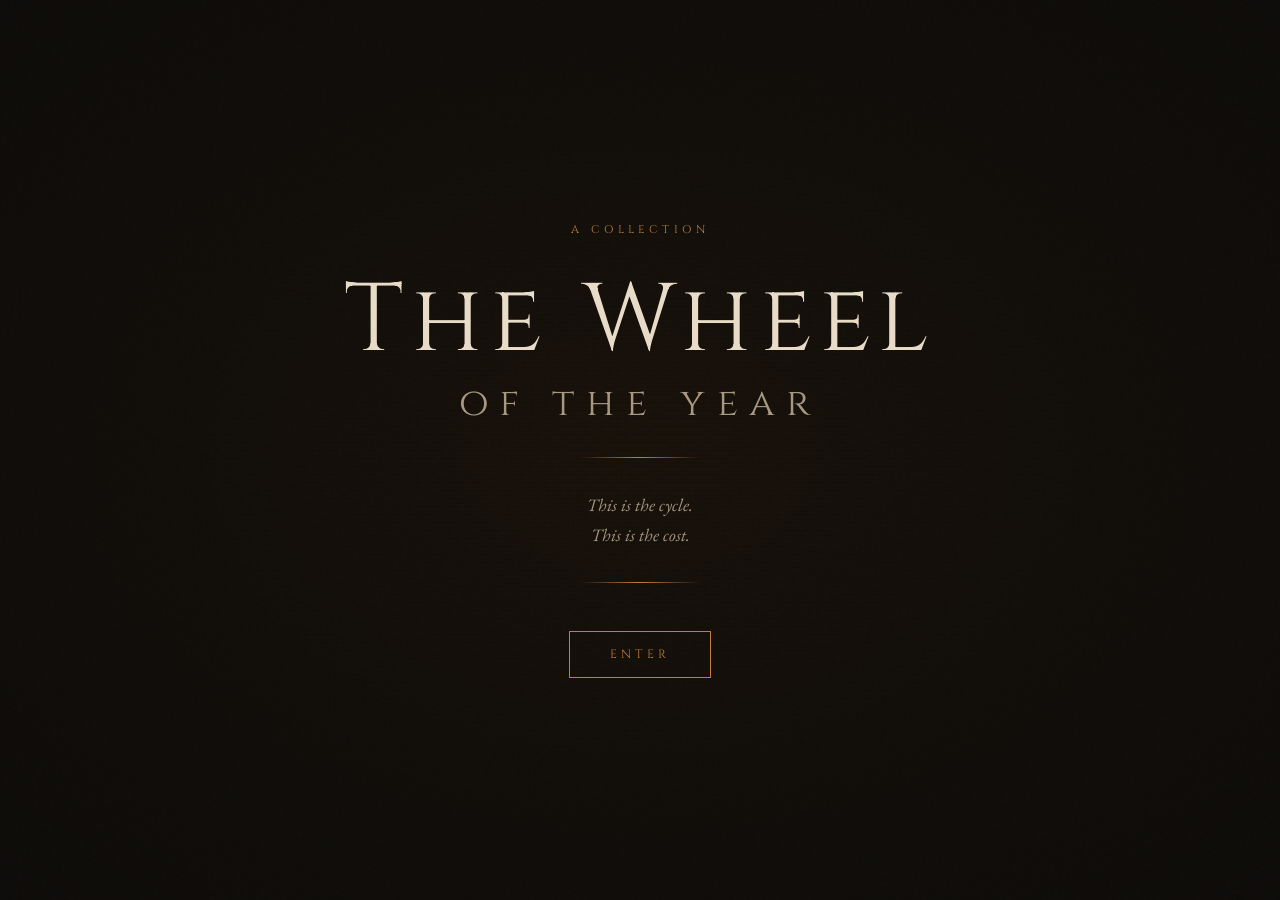
<file: wheel.html>
<!DOCTYPE html>
<html lang="en">
<head>
<meta charset="UTF-8">
<meta name="viewport" content="width=device-width, initial-scale=1.0">
<title>The Wheel</title>
<link rel="preconnect" href="https://fonts.googleapis.com">
<link rel="preconnect" href="https://fonts.gstatic.com" crossorigin>
<link href="https://fonts.googleapis.com/css2?family=Cinzel:wght@400;600&family=EB+Garamond:ital,wght@0,400;0,500;1,400&display=swap" rel="stylesheet">
<link rel="stylesheet" href="./src/styles/wheel-standalone.css">
</head>
<body>

<!-- ── LANDING ── -->
<div id="landing">
  <div class="landing-bg"></div>
  <div class="landing-content">
    <p class="landing-eyebrow">A collection</p>
    <h1 class="landing-title">
      The Wheel
      <span>of the year</span>
    </h1>
    <div class="landing-divider"></div>
    <p class="landing-sub"><em>This is the cycle. <br> This is the cost.</em></p>
    <div class="landing-divider"></div>
    <button class="enter-btn" id="enter-btn">Enter</button>
  </div>
</div>

<!-- ── WHEEL PAGE ── -->
<div id="wheel-page">
  <div class="wheel-bg"></div>
  <p class="wheel-title">The Wheel</p>

  <div class="wheel-wrapper"> 
  
    <svg id="wheel-svg" viewBox="-12 -12 224 224" xmlns="http://www.w3.org/2000/svg">
      <circle cx="100" cy="100" r="92" class="wheel-ring-outer"/>
      <circle cx="100" cy="100" r="78" class="wheel-ring"/>
      <circle cx="100" cy="100" r="24" class="wheel-ring" opacity="0.2"/>
      <circle cx="100" cy="100" r="50" class="wheel-ring" opacity="0.1"/>
      <defs>
        <clipPath id="center-mask">
          <path fill-rule="evenodd" d="M0 0h200v200H0Z M100 100m-50,0a50,50 0 1,0 100,0a50,50 0 1,0-100,0Z"/>
        </clipPath>
      </defs>
      <g clip-path="url(#center-mask)">
        <line x1="100" y1="22" x2="100" y2="50" class="wheel-spoke"/>
        <line x1="100" y1="150" x2="100" y2="178" class="wheel-spoke"/>
        <line x1="22" y1="100" x2="50" y2="100" class="wheel-spoke"/>
        <line x1="150" y1="100" x2="178" y2="100" class="wheel-spoke"/>
        <line x1="44.9" y1="44.9" x2="64.7" y2="64.7" class="wheel-cross-spoke"/>
        <line x1="135.3" y1="135.3" x2="155.1" y2="155.1" class="wheel-cross-spoke"/>
        <line x1="155.1" y1="44.9" x2="135.3" y2="64.7" class="wheel-cross-spoke"/>
        <line x1="64.7" y1="135.3" x2="44.9" y2="155.1" class="wheel-cross-spoke"/>
      </g>
      
      <text x="100" y="58" class="season-label" opacity="0.3">DARK HALF</text>
      <text x="100" y="148" class="season-label" opacity="0.3">LIGHT HALF</text>
      <text x="100" y="97" class="wheel-centre-title">THE</text>
      <text x="100" y="104" class="wheel-centre-title">WHEEL</text>

      <g class="sabbat-node" data-sabbat="yule" tabindex="0" role="button">
        <circle cx="100" cy="22" r="10"/>
        <circle class="moon-shell" cx="100" cy="22" r="8"/>
        <circle class="moon-phase full" cx="100" cy="22" r="6"/>
        <text x="100" y="40" class="node-name">YULE</text>
        <text x="100" y="46" class="node-date">Winter Solstice</text>
      </g>

      <g class="sabbat-node" data-sabbat="imbolc" tabindex="0" role="button">
        <circle cx="155.1" cy="44.9" r="10"/>
        <circle class="moon-shell" cx="155.1" cy="44.9" r="8"/>
        <circle class="moon-phase" cx="155.1" cy="44.9" r="6"/>
        <circle class="moon-shadow" cx="158.1" cy="44.9" r="6"/>
        <text x="155.1" y="62" class="node-name">IMBOLC</text>
        <text x="155.1" y="68" class="node-date">~1 February</text>
      </g>

      <g class="sabbat-node" data-sabbat="ostara" tabindex="0" role="button">
        <circle cx="178" cy="100" r="10"/>
        <circle class="moon-shell" cx="178" cy="100" r="8"/>
        <circle class="moon-phase" cx="178" cy="100" r="6"/>
        <circle class="moon-shadow" cx="178" cy="97" r="6"/>
        <text x="178" y="118" class="node-name">OSTARA</text>
        <text x="178" y="124" class="node-date">Spring Equinox</text>
      </g>

      <g class="sabbat-node" data-sabbat="beltane" tabindex="0" role="button">
        <circle cx="155.1" cy="155.1" r="10"/>
        <circle class="moon-shell" cx="155.1" cy="155.1" r="8"/>
        <circle class="moon-phase" cx="155.1" cy="155.1" r="6"/>
        <circle class="moon-shadow" cx="152.1" cy="155.1" r="6"/>
        <text x="155.1" y="173" class="node-name">BELTANE</text>
        <text x="155.1" y="179" class="node-date">~1 May</text>
      </g>

      <g class="sabbat-node" data-sabbat="litha" tabindex="0" role="button">
        <circle cx="100" cy="178" r="10"/>
        <circle class="moon-shell" cx="100" cy="178" r="8"/>
        <circle class="moon-phase new" cx="100" cy="178" r="6"/>
        <text x="100" y="200" class="node-name">LITHA</text>
        <text x="100" y="206" class="node-date">Summer Solstice</text>
      </g>

      <g class="sabbat-node" data-sabbat="lughnasadh" tabindex="0" role="button">
        <circle cx="44.9" cy="155.1" r="10"/>
        <circle class="moon-shell" cx="44.9" cy="155.1" r="8"/>
        <circle class="moon-phase" cx="44.9" cy="155.1" r="6"/>
        <circle class="moon-shadow" cx="42" cy="155.1" r="6"/>
        <text x="44.9" y="173" class="node-name">LUGHNASADH</text>
        <text x="44.9" y="179" class="node-date">~1 August</text>
      </g>

      <g class="sabbat-node" data-sabbat="mabon" tabindex="0" role="button">
        <circle cx="22" cy="100" r="10"/>
        <circle class="moon-shell" cx="22" cy="100" r="8"/>
        <circle class="moon-phase" cx="22" cy="100" r="6"/>
        <circle class="moon-shadow" cx="22" cy="97" r="6"/>
        <text x="22" y="118" class="node-name">MABON</text>
        <text x="22" y="124" class="node-date">Autumn Equinox</text>
      </g>

      <g class="sabbat-node" data-sabbat="samhain" tabindex="0" role="button">
        <circle cx="44.9" cy="44.9" r="10"/>
        <circle class="moon-shell" cx="44.9" cy="44.9" r="8"/>
        <circle class="moon-phase" cx="44.9" cy="44.9" r="6"/>
        <circle class="moon-shadow" cx="47.9" cy="44.9" r="6"/>
        <text x="44.9" y="62" class="node-name">SAMHAIN</text>
        <text x="44.9" y="68" class="node-date">~31 October</text>
      </g>
    </svg>

    <div class="wheel-prose-hub" aria-label="Primary prose">
      <div class="wheel-prose-core">
        <p class="wheel-prose-kicker">Primary prose</p>
        <div class="wheel-prose-grid">
          <button class="prose-node" type="button" data-entry="shape-of-it">The Shape of It</button>
          <button class="prose-node" type="button" data-entry="cycle">The Cycle</button>
          <button class="prose-node" type="button" data-entry="crossing">The Crossing</button>
          <button class="prose-node" type="button" data-entry="ending">The Ending</button>      
        </div>
      </div>
    </div>
    
  </div> <p class="wheel-hint">Select a sabbat to read</p>
</div>


<!-- ── PREVIEW MODAL ── -->
<div id="modal-overlay" onclick="closeModalOnOverlay(event)">
  <div class="modal" id="modal">
    <div class="modal-header">
      <div>
        <h2 class="modal-sabbat-name" id="modal-name">—</h2>
        <p class="modal-sabbat-date" id="modal-date">—</p>
      </div>
      <button class="modal-close" onclick="closeModal()">✕</button>
    </div>
    <div class="modal-image">
      <div class="modal-image-placeholder" id="modal-image-wrap">
        <span>Image forthcoming</span>
      </div>
    </div>
    <div class="modal-content">
      <p class="modal-description" id="modal-description">—</p>
      <p class="modal-text-label" id="modal-text-label">—</p>
      <div class="modal-excerpt" id="modal-excerpt">—</div>
    </div>
    <div class="modal-footer">
      <button class="modal-link" id="modal-read-btn" onclick="openReading()">Read the full piece</button>
    </div>
  </div>
</div>

<!-- ── READING MODAL ── -->
<div id="reading-overlay">
  <div class="reading-inner">
    <button class="reading-back" onclick="closeReading()">Back to the wheel</button>
    <div class="reading-header">
      <p class="reading-eyebrow" id="reading-eyebrow">—</p>
      <h1 class="reading-title" id="reading-title">—</h1>
      <p class="reading-date" id="reading-date">—</p>
    </div>
    <img id="reading-image" class="reading-image hidden" alt="" />
    <div class="reading-divider"></div>
    <div class="reading-body" id="reading-body"></div>
  </div>
</div>

<script>
// ── DATA ──
// To add a full piece: populate the fullText property with <p> tags.
// For poetry use class="stanza-break" on blank-line paragraphs.
// Section breaks use <p class="section-break">— — —</p>

const sabbats = {
  yule: {
    name: "Yule",
    date: "Winter Solstice — c. 21 December",
    eyebrow: "The Vignettes",
    description: "The longest night. The year at its deepest dark, the fire kept low within walls of stone. The bright one returns, born again at the hinge of the year. We hold our breath alongside the sky.",
    textLabel: "From the Vignettes",
    excerpt: `<p>We kept the fires low on the longest night.</p>
              <p>Not from neglect. Every hearth had been tended since dark fell, the wood stacked, the flames kept. But low was right for the longest night — the light held close rather than thrown outward, the village folding in on itself the way the year folded in on itself.</p>
              <p><em>The light in the window changed quality just before dawn. Those of us who were still awake felt it before we saw it. A shift in the dark. Something released. Something taken up.</em></p>`,
    imageSrc: "assets/images/01Yule.png",
    fullText: `
      <p>We kept the fires low on the longest night.</p>
      <p>Not from neglect. Every hearth had been tended since dark fell, the wood stacked, the flames kept. But low was right for the longest night — the light held close rather than thrown outward, the village folding in on itself the way the year folded in on itself, drawing everything toward the centre.</p>
      <p>The animals were quiet in their byres. The dogs did not bark.</p>
      <p>Snow had been threatening since noon and had not come. The sky held its breath. The stars were unusually bright above the frost-stiff fields, the cold of them a presence rather than an absence, something with weight.</p>
      <p>On the far hill, the hall fire burned.</p>
      <p>Not low. Steady and upright and visible from every corner of the village, the one fire that did not fold inward on this night, the one light held outward. We did not look at it directly. We had all lived here long enough to know that the hall fire on the longest night was not for looking at directly. It was for knowing was there. It was for the particular quality of warmth that comes not from a fire you can see but from a fire you know is burning.</p>
      <p>Toward midnight the wind dropped completely.</p>
      <p>We held our breath alongside the sky.</p>
      <p>In the stone building on the hill's other side — not the hall, the lower place, the one with the single window that glowed orange through the dark — something was happening that had happened every year since before the oldest among us could remember, and would happen every year after the youngest had gone to their rest.</p>
      <p>The light in the window changed quality just before dawn.</p>
      <p>Those of us who were still awake felt it before we saw it. A shift in the dark. Something released. Something taken up.</p>
      <p>By the time the first grey light came over the eastern fields the dogs were moving again, restless and glad, and the cattle in their byres had turned to face the doors.</p>
      <p>The year's new fire was lit from the old.</p>
      <p>We exhaled.</p>
    `
  },

  imbolc: {
    name: "Imbolc",
    date: "~1 February — First Light",
    eyebrow: "The Companion Prose",
    description: "The first breath of the returning year. Brigid's flame lit in the darkness, snowdrops pushing through frozen ground. The light is thin but certain. We make crosses for our doors and tend the hearth against the cold that is not yet done.",
    textLabel: "From the Companion Prose",
    excerpt: `<p>From outside, Tom and David's front window was the warmest thing on the street.</p>
              <p>The beeswax candles were everywhere — small points of amber light that had nothing of the electric about them, just the warm unsteady honey glow of something made from living things burning slowly and sweetly in the February dark.</p>
              <p><em>Eight snowdrops, fully open, their small white heads bowed slightly under the weight of the afternoon's snow, their green stems impossibly delicate against the grey February flagstones.</em></p>`,
    imageSrc: "assets/images/02Imbolc.png",
    fullText: `
      <p>The snow had been falling since two.</p>
      <p>Not dramatically — just steadily, the quiet determined kind that doesn't announce itself, that you notice has been happening for a while before you register that it's happening at all. It had settled on the window boxes of the terrace and on the doorsteps and on the rooftops in an even, patient layer, and it had muffled the street sounds the way snow always does, that particular February hush that makes a city briefly unfamiliar and briefly, grudgingly beautiful.</p>
      <p>From outside, Tom and David's front window was the warmest thing on the street.</p>
      <p>The beeswax candles were everywhere — on the windowsill, on the mantelpiece visible through the glass, small points of amber light that had nothing of the electric about them, just the warm unsteady honey glow of something made from living things burning slowly and sweetly in the February dark. The whole terrace frontage held that light the way a face holds an expression — quietly, without effort, entirely itself.</p>
      <p>On the door, at eye height, the cross from last year.</p>
      <p>It had been there since the previous Imbolc, fixed above the door with a piece of twine that had weathered through eleven months of rain and wind and the particular indignities of a city terrace. The straw had gone pale and dry and slightly twisted, the cross shape still legible but softened by the year, the way things soften when they've been doing their job for a long time. Snow had settled along its top arm in a thin white line.</p>
      <p class="section-break">— — —</p>
      <p>The chai came in mismatched mugs, the way everything in Tom and David's house came — not because they didn't have a matching set but because the mismatched ones had been accumulated over years and each one had a history and the matching set was in the back of the cupboard waiting for an occasion that never quite arrived.</p>
      <p>Morgan wrapped both hands around the mug and felt February leave the fingers one by one.</p>
      <p>"How long has this been on?" Lara asked, already halfway through hers.</p>
      <p>"Since three," Tom said, with the satisfaction of a man who had planned this correctly.</p>
      <p>"You started the chai at three," David said, "and then kept adding things to it for an hour and a half and now it's a different chai to the one you started."</p>
      <p>"It's an evolved chai," Tom said. "It grew into itself."</p>
      <p>"It's extraordinary," Karen said, and meant it.</p>
      <p class="section-break">— — —</p>
      <p>The yard was blue-dark now, the last of the February dusk gone, the snow still falling in small unhurried flakes that caught the kitchen light coming through the window and disappeared. The eight planter labels were dusted white again. The snowdrops in the Imbolc planter held their position — heads bowed, stems impossibly fine, the eight of them luminous in the low light in the way white things are luminous in snow.</p>
      <p>David crouched by the planter and held the old cross for a moment, his hands around it the way you hold something you are about to let go of and want to hold correctly for the last time. Then he pressed it gently into the soil at the planter's edge, working it down until it was anchored, the pale weathered straw resting against the dark earth alongside the snowdrop stems.</p>
      <p>The cross that had held the year gave itself back to the ground it had come from.</p>
      <p>Tom put his hand briefly on David's shoulder.</p>
      <p class="section-break">— — —</p>
      <p>They stood in a rough circle around the table, crosses in hand, and for a moment the kitchen was simply quiet — six people in February holding something they had made with their own hands, something that would go above six different doors in six different parts of the city and hold six different thresholds through the turning year.</p>
      <p>Tom spoke first.</p>
      <p>"Thank you," he said. Simply, directly, without comedy or elaboration. "For the dark. For all of it. Thank you."</p>
      <p>Karen held her star-cross to her chest briefly, her eyes closed. "For the ones who kept the fires," she said quietly. "The ones here and the ones not here. Thank you."</p>
      <p>Lara's thumb moved over the centre of her cross. "For what held," she said. "Through all of it. Thank you."</p>
      <p>David looked at his cross for a long moment. "For what grows in the dark without being asked to," he said. "For what comes back. Thank you."</p>
      <p>Harry held his lopsided cross in both hands and looked at it with an expression that had the whole year in it. "For what holds across distance," he said. "For what doesn't need to be in the same room to be real. Thank you."</p>
      <p>They all looked at Morgan.</p>
      <p>"For the in-between," Morgan said. "For the neither and the both and the space between the dark and the light where the first things grow. Thank you."</p>
      <p>The candles held their flames perfectly still.</p>
      <p class="section-break">— — —</p>
      <p>Morgan stood on the pavement for a moment after the others had gone, the way Morgan always stood at the end of things — at the threshold, at the edge, in the last moment before the ordinary resumed. The snow fell softly onto Morgan's shoulders and into Morgan's hair and onto the cross held in both hands, the straw pale against the February dark.</p>
      <p>The street was quiet. The city was quiet. The snow went on doing its quiet work.</p>
      <p>In the yard behind the terrace, alongside eight snowdrop heads bowed under their thin white covering, the old cross settled further into the dark soil, the year's work complete, the year's new work begun.</p>
      <p>Morgan turned and walked into the snow.</p>
      <p>Above six doors across the city, before the night was out, six crosses would be fixed in place — one nearly perfect, one lopsided with conviction, one competent and quiet, one a star by any reasonable measure, one made with the threshold figure's care, and one that was, whatever else it was, entirely and completely Tom.</p>
      <p>The wheel had turned.</p>
      <p>The light was returning.</p>
      <p>It was enough.</p>
    `
  },

  ostara: {
    name: "Ostara",
    date: "Spring Equinox — c. 20 March",
    eyebrow: "The Vignettes",
    description: "The light and the dark stand equal. The mantle passes without battle, without ceremony. One face of the king giving way to the next, as the year gives way to itself in turning. The field begins to say something with its colour.",
    textLabel: "From the Vignettes",
    excerpt: `<p>We knew before we saw it.</p>
              <p>The light had been changing for weeks — arriving a little earlier each morning and staying a little later each evening, the difference too small to measure on any single day and unmistakable across the span of them.</p>
              <p><em>At the field's crossing, we left what we had brought. We did not linger. We set it down and walked back and did not look behind us, because some things are witnessed by the leaving rather than the watching.</em></p>`,
    imageSrc: "assets/images/03ostara.png",
    fullText: `
      <p>We knew before we saw it.</p>
      <p>The light had been changing for weeks — not dramatically, not all at once, but in the particular way it changed at this time of year, arriving a little earlier each morning and staying a little later each evening, the difference too small to measure on any single day and unmistakable across the span of them. The fields were beginning to say something with their colour. The birds had been saying it for a fortnight.</p>
      <p>We had been watching the hall.</p>
      <p>Not constantly. Not with urgency. Just the way you watch something you know is coming, the way you watch a sky that has weather in it, with the peripheral attention of people who have learned that the important things announce themselves quietly and only to those who are already paying attention.</p>
      <p>The morning it happened the air was different before we opened our doors.</p>
      <p>Softer. The frost still on the ground but the quality of the cold changed, something taken out of it, the edge gone. The mud at the field's edge had begun to consider moving. In the hedgerow the first green was showing, small and tentative and entirely certain.</p>
      <p>We went about our work.</p>
      <p>We did not go to the hall.</p>
      <p>At the field's edge, where the two paths crossed, we left what we had brought — bread, a cup of something dark, the first green cutting from the hedgerow. We did not linger. We set it down and walked back and did not look behind us, because some things are witnessed by the leaving rather than the watching.</p>
      <p>By midmorning the hall fire had changed.</p>
      <p>Still burning. Always burning. But different — brighter, the smoke rising straighter, the light it threw across the hillside the particular gold of a thing that has come into its full authority and knows it.</p>
      <p>In the lower field the ewes were loud with their lambs.</p>
      <p>We did not speak of what had changed in the hall. We had no need to speak of it. We had felt the shift in the air before we opened our doors, had seen it in the hedgerow and the mud and the way the dogs were carrying themselves, and that was enough, that was the whole of it.</p>
      <p>The mantle had moved.</p>
      <p>The year had stepped into its green half.</p>
      <p>We went back to our work and the work was lighter than it had been yesterday, though nothing about it had changed.</p>
    `
  },

  beltane: {
    name: "Beltane",
    date: "~1 May — The Fire Festival",
    eyebrow: "The Companion Prose",
    description: "The year at its most alive. The hawthorn out, the fires lit, the world saying yes at full volume. The green king walks into the wood and the wood erupts. The tending done in full daylight, in full company, the sacred inside the noise of celebration.",
    textLabel: "From the Companion Prose",
    excerpt: `<p>The hawthorn was out.</p>
              <p>Not the suggestion of it, not the first tentative white along the hedgerow, but fully, completely, recklessly out — every branch of the old tree at the garden's edge loaded with blossom until it bowed slightly under its own extravagance, and the smell of it moving across the grass in warm pulses.</p>
              <p><em>The fire was already laid but not yet lit, a careful construction of seasoned oak in the centre of the lawn, patient and waiting.</em></p>`,
    imageSrc: "assets/images/04Beltane.png",
    fullText: `
      <p>The hawthorn was out.</p>
      <p>Not the suggestion of it, not the first tentative white along the hedgerow, but fully, completely, recklessly out — every branch of the old tree at the garden's edge loaded with blossom until it bowed slightly under its own extravagance, and the smell of it moving across the grass in warm pulses with every shift of the May evening air. Sweet and green and faintly animal. The smell that doesn't have a polite name.</p>
      <p>The fire was already laid but not yet lit, a careful construction of seasoned oak in the centre of the lawn, patient and waiting. Around it the grass had been pressed flat by feet arriving all afternoon, and at the far end of the garden the maypole stood with its ribbons hanging loose in the still air — red and white and green and gold, catching the last of the five o'clock sun.</p>
      <p>Somewhere in the apple tree, a blackbird was being completely unreasonable about it all.</p>
      <p>The table was full. Bread and cheese and early strawberries and things in bowls covered with cloth against the bees, and at the centre of it the sun-plate, waiting. Bottles stood at the table's edge without ceremony — wine dark and wine pale, and a jug of lemonade sweating quietly in the warmth, a sprig of mint laid across its mouth.</p>
      <p>At the garden's centre, older than anyone's memory of the garden, a stone sundial stood in the grass with moss in its lettering, patient and permanent.</p>
      <p>The light was that particular gold that only happens in late April, low and warm and slightly disbelieving of itself, the kind of light that makes everything it touches look like it's been keeping a secret all winter and has finally decided to tell it.</p>
      <p class="section-break">— — —</p>
      <p>Harry lit it without announcement.</p>
      <p>The dancing was still unwinding, the guitar still finding its way through something slow and evening-shaped, and he simply walked to the fire, crouched down at the base of the oak construction, and struck a match. He held it to the kindling with both hands cupped around the small flame the way you cup your hands around something you don't want the wind to take.</p>
      <p>It caught on the second try.</p>
      <p>He stayed crouched for a moment, watching the flame move from kindling to the first thin branches, making sure. Then he stood, put his hands in his pockets, and stepped back.</p>
      <p>That was all.</p>
      <p>Lara stood at Harry's shoulder and watched the fire take.</p>
      <p>"There he is," she said quietly.</p>
      <p>Harry nodded once.</p>
      <p class="section-break">— — —</p>
      <p>It started with Morgan sitting down.</p>
      <p>Not at the fire's edge exactly, but close enough to feel the heat on one side and the cool May dark on the other. Someone had brought a low wooden stool from the kitchen and set it near the flames without being asked, as though the garden had anticipated the need. Morgan sat, and settled, and the guitar found a drone — a single open chord, low and warm, held without progression. Just a sound. Just the underneath of things.</p>
      <p>David's hands found the tabletop again, softer this time. A heartbeat. Steady and unhurried.</p>
      <p>The garden didn't go silent so much as it leaned in.</p>
      <p><em>There was a man who walked into the woods in May.</em></p>
      <p><em>He didn't know why. He'd told himself he was going for the air, for the exercise, for no particular reason at all. But his feet knew the way without being shown, and the path he followed was not the one he'd taken before, and the wood that closed around him was greener and louder and more alive than any wood he could remember, as though the year had been saving itself for this particular evening and had decided, without consulting him, that he was the reason.</em></p>
      <p><em>The birds were loud with it. The bees were loud with it. The whole wood was loud with something that had no name except yes.</em></p>
      <p>Morgan paused. The drum held the heartbeat. The guitar held the drone.</p>
      <p><em>"Yes,"</em> Morgan said quietly.</p>
      <p>The fire crackled once, sharp and clean, as though it agreed.</p>
      <p class="section-break">— — —</p>
      <p>And in the garden, the fire burned down to its last coal, a single point of deep red light in the May dark, steady and unhurried, burning long after it had any reason to.</p>
      <p>The hawthorn gave off its sweetness to no one and everyone.</p>
      <p>The sundial held the dark patiently, waiting for the sun it knew was coming.</p>
      <p>The wheel had turned.</p>
      <p>The year was open.</p>
    `
  },

  litha: {
    name: "Litha",
    date: "Summer Solstice — c. 21 June",
    eyebrow: "The Vignettes",
    description: "The year at its peak, the dark already invisibly returning. We go out, not in. Fires on the hill, the brief night witnessed rather than slept through. The fullness held in the knowledge of what the fullness contains.",
    textLabel: "From the Vignettes",
    excerpt: `<p>We did not sleep the short night.</p>
              <p>Not from anxiety — there was nothing anxious about it. We stayed awake because the short night asked to be witnessed, the way the long night asked to be held. Different vigils for different hinges of the year.</p>
              <p><em>The hinge of the year turning on its point, the light at its peak, the dark at its furthest and beginning its return.</em></p>`,
    imageSrc: "assets/images/05litha.png",
    fullText: `
      <p>We did not sleep the short night.</p>
      <p>Not from anxiety — there was nothing anxious about it, there never had been. We stayed awake because the short night asked to be witnessed, the way the long night asked to be held. Different vigils for different hinges of the year. At Yule we folded inward and kept our fires low and waited. At Litha we went out.</p>
      <p>The fires on the hill had been burning since before dark.</p>
      <p>Not the hall fire — the open fires, the ones we built ourselves on the high ground above the village where you could see in every direction, where the sky was biggest, where the light at midsummer barely left before it began returning. We had carried the wood up in the afternoon, the long golden afternoon that went on and on, the sun refusing to drop, the air warm and loud with insects and the smell of the hay cut that week lying in the fields below.</p>
      <p>We sat with the fires through the brief dark.</p>
      <p>The hill was loud with us — voices and movement and the particular looseness of people awake at an hour the body doesn't expect wakefulness, a little giddy with the heat and the light and the knowledge of what the night was. Children who should have been sleeping were not sleeping and we let them stay because this was the night for staying.</p>
      <p>On the far side of the hill, away from our fires, the other fire burned.</p>
      <p>We felt it more than saw it. A brightness at the hill's edge that had a different quality to our own fires — older, steadier, the kind of light that knows what it is for. We did not go to it. We kept our own fires and let that one keep itself.</p>
      <p>Just before the sky began to lighten in the northeast the hill went quiet.</p>
      <p>Not silent — the insects were still loud, the fire still crackling, a child still awake somewhere at the hill's edge. But quiet underneath all of that. A held quality. The hinge of the year turning on its point, the light at its peak, the dark at its furthest and beginning its return.</p>
      <p>We felt it the way we always felt it.</p>
      <p>Not loss. Not yet. Just the knowledge of what the fullness contained.</p>
      <p>The sky began to lighten.</p>
      <p>We fed the fires one last time and watched the sun come up over the eastern fields, the same sun that had barely gone, the long gold of it lying across the hay and the rooftops and the faces of the people on the hill who had stayed awake to see it.</p>
      <p>We came down off the hill with the sunrise at our backs.</p>
      <p>The village smelled of woodsmoke and cut hay and the particular sweetness of a night spent outside in midsummer.</p>
      <p>We went to our beds as the light was already climbing.</p>
    `
  },

  lughnasadh: {
    name: "Lughnasadh",
    date: "~1 August — First Harvest",
    eyebrow: "The Companion Prose",
    description: "The summer's in the barn. The work of the sun is done. The first cut, the first acknowledgment that the light is leaving — not with grief but with the willingness the cycle requires. The bread baked by hand. The fire kept. The cost borne together.",
    textLabel: "From the Companion Prose",
    excerpt: `<p>The incense had been burning since noon.</p>
              <p>Not heavily — Harry knew the difference between a room that breathed and a room that choked — but steadily, the small braziers on the altar tended through the afternoon until the smell had worked its way into every corner of the flat.</p>
              <p><em>"The summer's in the barn," Harry said softly. Not a line from any script. Just the truth of it, said plainly.</em></p>`,
    imageSrc: "assets/images/06lammas.png",
    fullText: `
      <p>The incense had been burning since noon.</p>
      <p>Not heavily — Harry knew the difference between a room that breathed and a room that choked — but steadily, the small braziers on the altar tended through the afternoon until the smell had worked its way into every corner of the flat, into the curtains and the books on the shelves and the dried herbs hanging in the kitchen doorway. Mugwort and meadowsweet and something underneath them both that was just August, just the particular smell of a summer that knew it was ending.</p>
      <p>The flat was small and warm and entirely itself. Low ceilings. Shelves crowded with things that had been kept because they mattered. A coat on the hook by the door that wasn't Harry's.</p>
      <p>The altar was in the corner where it always was. At its centre the space he had left without quite deciding to leave it, a bare patch of cloth the size of two hands, waiting for what the evening would bring.</p>
      <p>On the shelf above it, a mug with a chip in the handle that Harry never used because it wasn't his to use.</p>
      <p>Harry sat in the chair nearest the altar and waited for his people to arrive.</p>
      <p class="section-break">— — —</p>
      <p>He thought about the grandfather without meaning to. Not sadly exactly — or not only sadly. The man had been old and pagan and had died in his own bed in the right season with his family around him and his gods in the room. Harry had met him twice. Large hands. A laugh that arrived before the joke did. The kind of person who made you feel that the ground under your feet was more solid than you'd previously given it credit for.</p>
      <p>He heard the gate. He didn't get up. He just turned his head toward the door and listened to the familiar sound of people who had keys using them.</p>
      <p>"Harry," Lara said, from the doorway.</p>
      <p>Not a question. Just his name, said the way she said it when she knew what a room had been doing before she arrived.</p>
      <p>"In here," he said.</p>
      <p class="section-break">— — —</p>
      <p>It was Morgan whose hands paused first.</p>
      <p>Morgan's hands simply paused on the fresh length of straw, and then began. Differently this time. More slowly. With the particular attention reserved for things that mattered beyond the personal.</p>
      <p>The table went quieter without going silent.</p>
      <p>Morgan folded and crossed and bound, unhurried, and when the shape needed something more held it out across the table without looking up.</p>
      <p>Lara took it. Added her part. Passed it left.</p>
      <p>Karen received it with both hands, the way you receive something fragile, and worked in silence for a moment, her head bent, and passed it on.</p>
      <p>Tom took it and his face was entirely unguarded now, the warmth and the comedy set completely aside. He added what he could and held it out to David.</p>
      <p>David took it with both hands and worked carefully and passed it to Harry.</p>
      <p>Harry took it. The flat was very quiet.</p>
      <p>He worked slowly. His hands knew what they were doing even if he hadn't known five minutes ago that they were going to do it. He folded the last piece into place and bound it with a length of the red twine and held the finished dolly in both palms for a moment.</p>
      <p>Harry moved Morgan's jar of blackberry and sloe gently to one side and set the dolly in the empty space on the altar cloth.</p>
      <p>It fit exactly, the way things fit when they were always meant to go somewhere and have simply been waiting for the right hands to put them there.</p>
      <p class="section-break">— — —</p>
      <p>Tom sat up straight. "You got it fixed," he said.</p>
      <p>"July," Harry said, crouching at the grate.</p>
      <p>Tom looked at the fireplace. Then at the altar. Then at Harry's back, crouched over the kindling with a match in his hand.</p>
      <p>"July," Tom repeated quietly, to himself, understanding settling over his face like the warmth that was about to come off the hearthstone.</p>
      <p>Harry struck the match.</p>
      <p class="section-break">— — —</p>
      <p>The five of them gathered around the hearthstone and Harry held a lit taper to the contents and the dollies caught slowly, the straw darkening before the flame took it, and then all at once they were burning — a clean bright flare that lasted only a moment before settling into a steady small fire in the iron belly of the cauldron.</p>
      <p>"The summer's in the barn," Harry said softly. Not a line from any script. Just the truth of it, said plainly, the way Harry said things when he meant them entirely.</p>
      <p>"The work of the sun is done," Lara answered.</p>
      <p>The cauldron burned down to ash.</p>
      <p>The grandfather's dolly stood on the altar cloth in the firelight, patient and unhurried, holding its place until Imbolc.</p>
      <p class="section-break">— — —</p>
      <p>"He'll be home for the equinox," Harry said quietly. "Marcus."</p>
      <p>Morgan looked up from the fire.</p>
      <p>"The whole year," Lara said softly. Not a question.</p>
      <p>"The whole year," Harry said. "They knew at Samhain. The family wanted — they wanted every one. Every festival. All of them together."</p>
      <p>"Good," Karen said quietly. "That's exactly right."</p>
      <p>The grandfather's dolly would wait on the altar through the long dark, holding what it held, until Imbolc came and the ground softened and Harry's hands and five other pairs of hands returned it to the earth it had come from.</p>
      <p>Until then the fire would keep.</p>
      <p>Until then they would keep it.</p>
      <p>The wheel had turned. The cost was known.</p>
      <p>This is the cycle. This is the cost.</p>
    `
  },

  mabon: {
    name: "Mabon",
    date: "Autumn Equinox — c. 22 September",
    eyebrow: "The Vignettes",
    description: "The light and the dark stand equal again. The apples cut to show the stars at their cores. The last sheaf bound and left at the field's crossing. The year turning its face toward the dark, willingly, as it always has.",
    textLabel: "From the Vignettes",
    excerpt: `<p>We noticed it in the quality of the morning light first.</p>
              <p>The light itself had changed quality overnight, the gold of it deeper and more amber, the shadows longer even at noon, the whole world looking slightly more like a painting of itself than it had the day before.</p>
              <p><em>The light stood equal with the dark for one day. We felt it in our bodies — not as an abstraction, not as a calculation, but as a physical fact.</em></p>`,
    imageSrc: "assets/images/07Mabon.png",
    fullText: `
      <p>We noticed it in the quality of the morning light first.</p>
      <p>Not the length of it — we had been watching the days shorten since Litha, the evenings arriving earlier, the mornings taking longer to fully commit. That had been gradual, measurable, the kind of change you track. This was different. The light itself had changed quality overnight, the gold of it deeper and more amber, the shadows longer even at noon, the whole world looking slightly more like a painting of itself than it had the day before.</p>
      <p>The apples were ready.</p>
      <p>We had known they were coming — had watched them swell and redden through August, had felt the weight of them in the branches when we passed beneath the trees. But the morning of the equinox they were simply ready in a way they had not been the morning before, the way things are ready at the right moment as opposed to merely ripe.</p>
      <p>We cut them open.</p>
      <p>The stars at their cores. We always checked for the stars, had always checked, would always check. The five-pointed dark at the centre of each half, the seeds in their chambers, the whole year's work held in the geometry of a piece of fruit. We set the halves out on the low wall by the field and did not go back for them.</p>
      <p>Someone else's breakfast.</p>
      <p>We brought in what needed bringing in.</p>
      <p>Not urgently. Not with grief. The urgency was past and the grief, such as it was, was the grief of something known and accepted and prepared for, the way you prepare for winter not because winter is wrong but because winter is and the preparation is the right response to the rightness of it.</p>
      <p>At the field's crossing we left the last sheaf, bound with straw, the head of it bowed toward the earth. We left it and did not look back. By morning it would be gone and we would not speak of where it had gone because we had never spoken of where it went and our grandmothers had never spoken of it and that silence was itself part of the keeping.</p>
      <p>The light stood equal with the dark for one day.</p>
      <p>We felt it in our bodies the way we always felt it — not as an abstraction, not as a calculation, but as a physical fact, the way you feel a balance point, the moment of perfect poise before the tipping.</p>
      <p>Then the dark began to take its portion back.</p>
      <p>We watched the sun go down behind the western hill, deeper into the year's amber, and we went inside, and we built our fires up rather than letting them down, the first evening of the dark half requiring a different kind of fire to the last evening of the light.</p>
      <p>The dogs came in with us.</p>
      <p>The year turned its face toward the dark.</p>
      <p>We set another log on and waited for Samhain.</p>
    `
  },

  samhain: {
    name: "Samhain",
    date: "~31 October — The Dark Festival",
    eyebrow: "The Companion Prose",
    description: "The year's threshold. The veil thin, the dead close, the Hunt riding the night sky. The work of the cross-quarter done in firelight and candlelight, in a circle on the floor, the outermost ring of the wood just beyond the window glass.",
    textLabel: "From the Companion Prose",
    excerpt: `<p>It was half-past midnight on Samhain.</p>
              <p>We were sitting in a circle on Lara's living room rug, our knees nearly touching because the room wasn't built for gatherings.</p>
              <p><em>And then. The candle in the pasta jar stopped moving. A thin column of light, perfectly vertical, burning without tremor in a room that hadn't changed, in a draft that hadn't stopped.</em></p>`,
    imageSrc: "assets/images/08Samhain.png",
    fullText: `
      <p>The radiator in the corner was knocking — three sharp clicks and a long, wet hiss, regular as a faulty clock. Four floors down, the night buses were still cutting through the rain on the ring road, their low, diesel rumble vibrating up through the concrete foundations of the block and into the soles of my bare feet. It was half-past midnight on Samhain.</p>
      <p>We were sitting in a circle on Lara's living room rug, our knees nearly touching because the room wasn't built for gatherings.</p>
      <p>To my left, Lara and Karen sat shoulder to shoulder, Karen's fingers hooked lightly into the belt-loop of Lara's jeans, their breathing synchronous and quiet. Across from them were Tom and David, their heavy winter coats still draped over the back of the sofa behind them, smelling of cold wool and wet tarmac. And to my right sat Harry, his hands tucked into his sleeves, his eyes fixed on the floorboards. His partner, Marcus, was three hundred miles south in a terrace house in Bristol, probably sleeping under two duvets, completely unaware of the hour or the weight of the air in this room.</p>
      <p>And then me. Morgan. I sat between Harry and David, cross-legged, my spine curved against the draft coming off the balcony door.</p>
      <p>People like me spend a lot of time explaining what we are, balancing on the thin edge between one word and another. But on a night like tonight, the middle-ground feels less like a modern argument and more like an old inheritance. If the year has a threshold that is neither summer nor winter, then it makes sense that the people tending it should have boundaries of their own that blur a little around the edges.</p>
      <p>In the center of our six pairs of feet lay the altar.</p>
      <p>It was a collection of things we'd carried in our pockets or scraped together from the shelves of the charity shop down the road. There was a flat greystone from a beach in Wales that David had kept in his sock drawer; a grey gull feather Lara had found in the gutter outside the garage; a chipped ceramic cup Tom had brought, filled with cheap red wine; and a single beeswax candle stuck down into a glass jar that still had the faint, sweet smell of supermarket tomato sauce around the rim.</p>
      <p class="section-break">— — —</p>
      <p>Lara had cleared the coffee table before we arrived. She'd laid out the altar objects herself, each one placed with the quiet, unhurried care of someone who had done this enough times that the doing had become its own kind of prayer.</p>
      <p>We settled into the circle without being directed. Four years of Samhains will do that; your body remembers where it belongs before your mind has finished arriving.</p>
      <p>"Right," Lara said, sitting back on her heels. "Quarters. North is — " she tilted her head toward the kitchen wall, " — roughly that way, I think. The compass app disagreed with itself last year and I've stopped trusting it."</p>
      <p>"North is toward the fridge," Tom said. "I've decided. The fridge is north. It's cold, it's where the food lives, it makes sense."</p>
      <p>"The fridge is north," David confirmed, with the solemn gravity of a man ratifying a treaty.</p>
      <p>When it came to closing the circle, they all looked at me. They always did. I was the edge of things. The in-between. It made a kind of sense that I should be the one to mark where the edge was.</p>
      <p>I spoke the closing words. I knew them well enough by now that I didn't have to think about them, which meant I could feel the room while I said them — feel the quality of the air shifting, the way a space will shift when you draw a line around it and mean it.</p>
      <p>And then.</p>
      <p>The candle in the pasta jar stopped moving.</p>
      <p>It had been guttering in the draft from the balcony door since Lara first lit it — a small, restless flutter, the flame leaning and recovering, leaning and recovering. Now it stood completely still. A thin column of light, perfectly vertical, burning without tremor in a room that hadn't changed, in a draft that hadn't stopped.</p>
      <p>I felt it before I understood it. Something settling into the room the way a hand settles onto a shoulder — quiet, deliberate, without announcement. A weight that was not heavy. A presence that was not large but was very, very old.</p>
      <p>I didn't say anything. I let my hands rest open on my knees.</p>
      <p>Lara was the last to feel it. I watched the moment it reached her — her shoulders dropped, not with tiredness but with recognition, the way you drop your shoulders when you walk through your own front door. She looked across the altar at me, and I looked back at her, and neither of us spoke.</p>
      <p>The work could begin.</p>
      <p class="section-break">— — —</p>
      <p>"Is it time?" Karen whispered.</p>
      <p>"The dark has been complete since five," I told her. "The streets are as quiet as they're going to get. It's time."</p>
      <p>Lara didn't hesitate. She set her thumbs deep into the crust and pulled, splitting the white supermarket cob down the center with a clean, practiced motion. The sound of the loaf tearing went through the room like a dead-bolt sliding home.</p>
      <p>"To the Goddess," Lara said. "From the King. The harvest is in the barn, Mother. The work of the sun is done."</p>
      <p>Harry took the bread from her palm without a single beat of delay.</p>
      <p>"My Lord," Harry answered. "The earth receives it. The ground remembers what the sun gave."</p>
      <p class="section-break">— — —</p>
      <p>Harry passed six hazelnuts around the circle. Each of us took one, holding the smooth hard shell in our palms, letting the warmth of our skin take the chill off the wood.</p>
      <p>Lara set the cast-iron pan onto the portable gas ring and clicked the ignition. The blue flames hissed into life. She looked up at me, and I moved without being asked, settling onto my knees beside the ring and wrapping both hands around the pan handle. The iron was cold for a moment, then not.</p>
      <p>"This is for Marcus," Harry said softly, placing his nut on the left side of the pan. "To see if the distance holds."</p>
      <p>I kept the heat steady. That was all.</p>
      <p>Then, pop.</p>
      <p>Tom's nut cracked clean down the centre and jumped two inches into the air. We all laughed.</p>
      <p>But Harry's nut stayed whole. It sat in the iron turning a deep rich brown, its oil sizzling quietly against the metal, and I felt the steadiness of it through my hands where they held the pan — the same steadiness the room had held since the candle stopped moving, the same patient, unhurried weight.</p>
      <p>Harry let out a long slow breath, his shoulders dropping.</p>
      <p>"It holds," Karen said, nudging him with her slipper. "The distance doesn't mean a thing to the root."</p>
      <p class="section-break">— — —</p>
      <p>I reached for the central sauce-jar altar and tilted the hot glass until the pooled white beeswax began to run. I poured it slowly into the chipped ceramic cup of cold red wine. The wax hit the surface with a soft hiss, freezing instantly into pale twisting ribbons against the dark liquid. The others leaned in, our six heads close under the salt-lamp glow.</p>
      <p>Harry spoke first.</p>
      <p>"The spiral," he said quietly. "The path downward."</p>
      <p>I looked at where the coil narrowed to its single anchored point against the edge of the clay.</p>
      <p>"And the holding," I said.</p>
      <p>Nobody added anything. Nobody needed to.</p>
      <p class="section-break">— — —</p>
      <p>We'd planned for this. Every Samhain for four years, Lara's living room became somewhere else entirely.</p>
      <p>Harry reached under the sofa and produced the tissue-paper campfire. He clicked the switch and it bloomed orange in the middle of the nest, throwing its theatrical amber light across the five carved pumpkins lined up beneath the windowsill, their grinning faces tilting shadows up the plasterboard walls.</p>
      <p>Lara clicked the television on and muted it. The Charmed title sequence flickered to life, familiar as a hymn.</p>
      <p>We crawled into the nest. The room settled around us — pink salt-lamp, silent television, the steady orange of the tissue-paper fire, and underneath all of it that same quality of air the candle had found when it stopped moving.</p>
      <p>"Harry," Tom's voice came muffled from somewhere under a pillow. "If you steal the heavy duvet again this year I'm throwing your hazelnuts out the window."</p>
      <p>"I have excellent blanket discipline, Tom, don't slander me," Harry mumbled back.</p>
      <p>I lay between Harry and David and watched the tealights burn down in their saucers alongside the five grinning pumpkins. We were inside, keeping the fire lit, waiting out the longest dark together. The threshold was still open. The work was still being done.</p>
      <p>The wheel would turn when it turned.</p>
      <p>Until then, we kept watch.</p>
    `
  }
};

let currentSabbat = null;

// ── NAVIGATION ──
function enterWheel() {
  document.getElementById('landing').classList.add('hidden');
  setTimeout(() => {
    document.getElementById('wheel-page').classList.add('visible');
  }, 400);
}

// ── PREVIEW MODAL ──
function openModal(key) {
  const data = sabbats[key];
  if (!data) return;
  currentSabbat = key;

  document.querySelectorAll('.sabbat-node.active').forEach(node => node.classList.remove('active'));
  const activeNode = document.querySelector(`.sabbat-node[data-sabbat="${key}"]`);
  if (activeNode) activeNode.classList.add('active');

  document.getElementById('modal-name').textContent = data.name;
  const modalDate = document.getElementById('modal-date');
  if (data.date) {
    modalDate.textContent = data.date;
    modalDate.style.display = '';
  } else {
    modalDate.textContent = '';
    modalDate.style.display = 'none';
  }
  document.getElementById('modal-description').textContent = data.description;
  document.getElementById('modal-text-label').textContent = data.textLabel;
  document.getElementById('modal-excerpt').innerHTML = data.excerpt;

  const imgWrap = document.getElementById('modal-image-wrap');
  if (imgWrap) {
    if (data.imageSrc) {
      imgWrap.innerHTML = '';
      const img = document.createElement('img');
      img.src = data.imageSrc;
      img.alt = data.name;
      img.className = 'modal-image-content';
      img.onerror = () => { img.style.display = 'none'; };
      imgWrap.appendChild(img);
    } else {
      imgWrap.innerHTML = '<span>Image forthcoming</span>';
    }
  }

  document.getElementById('modal-overlay').classList.add('visible');
}

function closeModal() {
  document.getElementById('modal-overlay').classList.remove('visible');
  resetActiveNodes();
}

function closeModalOnOverlay(e) {
  if (e.target === document.getElementById('modal-overlay')) closeModal();
}

// ── READING MODAL ──
function openReading() {
  const data = sabbats[currentSabbat];
  if (!data) return;

  document.getElementById('reading-eyebrow').textContent = data.eyebrow;
  document.getElementById('reading-title').textContent = data.name;
  const readingDate = document.getElementById('reading-date');
  if (data.date) {
    readingDate.textContent = data.date;
    readingDate.style.display = '';
  } else {
    readingDate.textContent = '';
    readingDate.style.display = 'none';
  }

  const img = document.getElementById('reading-image');
  if (data.imageSrc) {
    img.src = data.imageSrc;
    img.alt = data.name;
    img.classList.add('visible');
  } else {
    img.classList.remove('visible');
  }

  document.getElementById('reading-body').innerHTML = data.fullText;
  document.getElementById('reading-overlay').classList.add('visible');
  document.getElementById('reading-overlay').scrollTop = 0;
}

function closeReading() {
  document.getElementById('reading-overlay').classList.remove('visible');
  resetActiveNodes();
}

function resetActiveNodes() {
  document.querySelectorAll('.sabbat-node.active, .prose-node.active').forEach(node => node.classList.remove('active'));
}

document.addEventListener('keydown', e => {
  if (e.key === 'Escape') {
    if (document.getElementById('reading-overlay').classList.contains('visible')) {
      closeReading();
    } else {
      closeModal();
    }
  }
});
</script>
</body>
</html>
</file>
<file: src/styles/wheel-standalone.css>
*, *::before, *::after { box-sizing: border-box; margin: 0; padding: 0; }

:root {
  --black: #0d0b09;
  --parchment: #e8dcc8;
  --parchment-dim: #a89880;
  --amber: #c17f3a;
  --amber-bright: #f0a855;
  --forest: #2a3d2e;
  --ash: #6b6560;
  --modal-bg: #141210;
  --modal-border: #3a3028;
}

html, body {
  width: 100%; height: 100%;
  background: var(--black);
  color: var(--parchment);
  font-family: 'EB Garamond', serif;
  overflow: hidden;
}

/* ── LANDING ── */
#landing {
  position: fixed; inset: 0;
  display: flex; flex-direction: column;
  align-items: center; justify-content: center;
  z-index: 10;
  transition: opacity 1.2s ease;
}

#landing.hidden { opacity: 0; pointer-events: none; }

.landing-bg {
  position: absolute; inset: 0;
  background:
    radial-gradient(ellipse at center, rgba(13,11,9,0.3) 0%, rgba(13,11,9,0.85) 60%, rgba(13,11,9,0.98) 100%),
    repeating-linear-gradient(
      0deg, transparent, transparent 2px,
      rgba(193,127,58,0.015) 2px, rgba(193,127,58,0.015) 4px
    );
  background-color: #1a1208;
}

.landing-bg::after {
  content: '';
  position: absolute; inset: 0;
  background-image: url("data:image/svg+xml,%3Csvg viewBox='0 0 256 256' xmlns='http://www.w3.org/2000/svg'%3E%3Cfilter id='noise'%3E%3CfeTurbulence type='fractalNoise' baseFrequency='0.9' numOctaves='4' stitchTiles='stitch'/%3E%3C/filter%3E%3Crect width='100%25' height='100%25' filter='url(%23noise)' opacity='0.04'/%3E%3C/svg%3E");
  opacity: 0.4;
  pointer-events: none;
}

.landing-content {
  position: relative; z-index: 1;
  text-align: center;
  display: flex; flex-direction: column; align-items: center;
  gap: 2rem;
}

.landing-eyebrow {
  font-family: 'Cinzel', serif;
  font-size: 0.7rem;
  letter-spacing: 0.4em;
  color: var(--amber);
  text-transform: uppercase;
  opacity: 0;
  animation: fadeUp 1.2s ease 0.3s forwards;
}

.landing-title {
  font-family: 'Cinzel', serif;
  font-size: clamp(3rem, 8vw, 6rem);
  font-weight: 400;
  color: var(--parchment);
  letter-spacing: 0.08em;
  line-height: 1.1;
  opacity: 0;
  animation: fadeUp 1.2s ease 0.6s forwards;
}

.landing-title span {
  display: block;
  font-size: 0.4em;
  letter-spacing: 0.3em;
  color: var(--parchment-dim);
  margin-top: 0.5rem;
}

.landing-divider {
  width: 120px; height: 1px;
  background: linear-gradient(90deg, transparent, var(--amber), transparent);
  opacity: 0;
  animation: fadeUp 1.2s ease 0.9s forwards;
}

.landing-sub {
  font-size: 1.1rem;
  font-style: italic;
  color: var(--parchment-dim);
  max-width: 40ch;
  line-height: 1.7;
  opacity: 0;
  animation: fadeUp 1.2s ease 1.1s forwards;
}

.enter-btn {
  margin-top: 1rem;
  background: none;
  border: 1px solid var(--amber);
  color: var(--amber);
  font-family: 'Cinzel', serif;
  font-size: 0.75rem;
  letter-spacing: 0.35em;
  text-transform: uppercase;
  padding: 0.9rem 2.5rem;
  cursor: pointer;
  transition: background 0.3s, color 0.3s;
  opacity: 0;
  animation: fadeUp 1.2s ease 1.4s forwards;
}

.enter-btn:hover { background: var(--amber); color: var(--black); }

/* ── WHEEL PAGE ── */
#wheel-page {
  position: fixed; inset: 0;
  display: flex; flex-direction: column;
  align-items: center; justify-content: flex-start;
  padding-top: 2rem;
  opacity: 0; pointer-events: none;
  transition: opacity 1.2s ease;
}

#wheel-page.visible { opacity: 1; pointer-events: all; }

.wheel-bg {
  position: absolute; inset: 0;
  background: var(--black);
}

.wheel-bg::before {
  content: '';
  position: absolute; inset: 0;
  background: radial-gradient(ellipse at center, #1c1508 0%, #0d0b09 70%);
}

.wheel-title {
  position: absolute; top: 2rem;
  font-family: 'Cinzel', serif;
  font-size: 0.7rem;
  letter-spacing: 0.4em;
  color: var(--amber);
  text-transform: uppercase;
}

.wheel-hint {
  position: absolute; bottom: 2rem;
  font-size: 0.85rem;
  font-style: italic;
  color: var(--ash);
  letter-spacing: 0.05em;
}

#wheel-svg {
  position: relative; z-index: 1;
  width: min(90vw, 90vh);
  height: min(90vw, 90vh);
}

.wheel-ring { fill: none; stroke: var(--ash); stroke-width: 0.5; opacity: 0.3; }
.wheel-ring-outer { fill: none; stroke: var(--amber); stroke-width: 0.8; opacity: 0.2; }
.wheel-spoke { stroke: var(--ash); stroke-width: 0.4; opacity: 0.2; }
.wheel-cross-spoke { stroke: var(--ash); stroke-width: 0.3; opacity: 0.15; stroke-dasharray: 2 3; }

.sabbat-node { cursor: pointer; transition: all 0.2s ease; }

.sabbat-node circle {
  fill: var(--black);
  stroke: var(--ash);
  stroke-width: 0.8;
  transition: all 0.3s ease;
}

.sabbat-node:hover circle,
.sabbat-node.active circle {
  fill: rgba(193,127,58,0.15);
  stroke: var(--amber-bright);
  stroke-width: 1.2;
  filter: drop-shadow(0 0 4px rgba(240,168,85,0.5));
}

.sabbat-node circle.moon-shell {
  fill: rgba(193,127,58,0.08);
  stroke: var(--ash);
  stroke-width: 0.7;
}

.sabbat-node circle.moon-phase {
  fill: var(--parchment-dim);
}

.sabbat-node circle.moon-shadow {
  fill: var(--black);
}

.sabbat-node text.node-name {
  font-family: 'Cinzel', serif;
  font-size: 5.5px;
  fill: var(--parchment-dim);
  text-anchor: middle;
    dominant-baseline: hanging;
}
.sabbat-node:hover text.node-name,
.sabbat-node.active text.node-name { fill: var(--amber-bright); }

.sabbat-node text.node-date {
  font-family: 'EB Garamond', serif;
  font-size: 4px;
  fill: var(--ash);
  text-anchor: middle;
    dominant-baseline: hanging;
}
.wheel-centre-title {
  font-family: 'Cinzel', serif;
  font-size: 7px;
  fill: var(--parchment-dim);
  text-anchor: middle;
  dominant-baseline: middle;
  letter-spacing: 1px;
}

.season-label {
  font-family: 'Cinzel', serif;
  font-size: 4px;
  fill: var(--amber);
  text-anchor: middle;
  dominant-baseline: middle;
  letter-spacing: 0.8px;
  opacity: 0.5;
}

/* ── LITHA LABEL ── 
.litha-label {
  position: relative;
  text-align: center;
  margin-top: 1rem;
  cursor: pointer;
  transition: opacity 0.2s ease;
}

.litha-label:hover {
  opacity: 0.7;
}

.litha-name {
  font-family: 'Cinzel', serif;
  font-size: 1rem;
  font-weight: 600;
  color: var(--amber);
  margin: 0;
  letter-spacing: 0.1em;
}

.litha-date {
  font-family: 'EB Garamond', serif;
  font-size: 0.85rem;
  font-style: italic;
  color: var(--parchment-dim);
  margin: 0.25rem 0 0 0;
}*/

/* ── PROSE HUB ── */
.wheel-prose-hub {
  position: relative;
  z-index: 1;
  width: 100%;
  max-width: 800px;
  padding: 0 2rem;
  margin-top: 3rem;
}

.prose-grid {
  display: grid;
  grid-template-columns: repeat(4, minmax(0, 1fr));
  gap: 2rem;
}

.prose-item {
  display: flex;
  flex-direction: column;
  align-items: center;
  cursor: pointer;
  transition: transform 0.2s ease, opacity 0.2s ease;
}

.prose-item:hover {
  transform: translateY(-4px);
  opacity: 0.85;
}

.prose-image {
  width: 100%;
  height: auto;
  aspect-ratio: 1;
  object-fit: cover;
  border: 1px solid var(--modal-border);
  opacity: 0.8;
  transition: opacity 0.2s ease;
}

.prose-item:hover .prose-image {
  opacity: 1;
}

.prose-label {
  margin-top: 0.8rem;
  font-family: 'Cinzel', serif;
  font-size: 0.75rem;
  letter-spacing: 0.2em;
  color: var(--parchment-dim);
  text-transform: uppercase;
  text-align: center;
  transition: color 0.2s ease;
}

.prose-item:hover .prose-label {
  color: var(--amber-bright);
}

@media (max-width: 900px) {
  .prose-grid {
    grid-template-columns: repeat(2, minmax(0, 1fr));
    gap: 1.5rem;
  }

  .wheel-prose-hub {
    bottom: 1rem;
    padding: 0 1rem;
  }
}

@media (max-width: 600px) {
  .prose-grid {
    grid-template-columns: 1fr;
    gap: 1rem;
  }

  .prose-label {
    font-size: 0.65rem;
  }
}

/* ── PREVIEW MODAL ── */
#modal-overlay {
  position: fixed; inset: 0;
  background: rgba(13,11,9,0.92);
  z-index: 100;
  opacity: 0; pointer-events: none;
  transition: opacity 0.4s ease;
  display: flex; align-items: center; justify-content: center;
  padding: 2rem;
}

#modal-overlay.visible { opacity: 1; pointer-events: all; }

.modal {
  background: var(--modal-bg);
  border: 1px solid var(--modal-border);
  max-width: 860px; width: 100%;
  max-height: 85vh;
  overflow-y: auto;
  position: relative;
  transform: translateY(20px);
  transition: transform 0.4s ease;
  display: grid;
  grid-template-columns: 1fr 1fr;
  grid-template-rows: auto 1fr auto;
}

#modal-overlay.visible .modal { transform: translateY(0); }

.modal::before {
  content: '';
  display: block;
  grid-column: 1 / -1;
  height: 2px;
  background: linear-gradient(90deg, transparent, var(--amber), transparent);
}

.modal-header {
  grid-column: 1 / -1;
  padding: 2rem 2rem 1rem;
  border-bottom: 1px solid var(--modal-border);
  display: flex; justify-content: space-between; align-items: flex-start;
}

.modal-sabbat-name {
  font-family: 'Cinzel', serif;
  font-size: clamp(1.5rem, 3vw, 2.2rem);
  font-weight: 400;
  color: var(--parchment);
  letter-spacing: 0.1em;
}

.modal-sabbat-date {
  font-size: 0.9rem;
  font-style: italic;
  color: var(--amber);
  margin-top: 0.3rem;
  letter-spacing: 0.05em;
}

.modal-close {
  background: none; border: none;
  color: var(--ash); font-size: 1.5rem;
  cursor: pointer; line-height: 1;
  padding: 0.2rem 0.5rem;
  transition: color 0.2s;
  font-family: 'Cinzel', serif;
}

.modal-close:hover { color: var(--parchment); }

.modal-image {
  grid-column: 1;
  padding: 1.5rem;
  display: flex; align-items: flex-start;
}

.modal-image img { width: auto; max-width: 100%; max-height: 50vh; height: auto; display: block; border: 1px solid var(--modal-border); opacity: 0.9; }

.modal-image-placeholder {
  width: 100%;
  aspect-ratio: 16/10;
  background: #1a1612;
  border: 1px solid var(--modal-border);
  display: flex; align-items: center; justify-content: center;
}

.modal-image-placeholder span {
  font-family: 'Cinzel', serif;
  font-size: 0.65rem;
  letter-spacing: 0.2em;
  color: var(--ash);
  text-transform: uppercase;
}

.modal-content {
  grid-column: 2;
  padding: 1.5rem 1.5rem 1.5rem 0;
  overflow-y: auto;
}

.modal-description {
  font-size: 0.95rem;
  line-height: 1.8;
  color: var(--parchment-dim);
  margin-bottom: 1.5rem;
  font-style: italic;
  padding-bottom: 1rem;
  border-bottom: 1px solid var(--modal-border);
}

.modal-text-label {
  font-family: 'Cinzel', serif;
  font-size: 0.6rem;
  letter-spacing: 0.3em;
  color: var(--amber);
  text-transform: uppercase;
  margin-bottom: 0.8rem;
}

.modal-excerpt {
  font-size: 0.95rem;
  line-height: 1.9;
  color: var(--parchment);
}

.modal-excerpt p + p { margin-top: 1em; }
.modal-excerpt em { color: var(--parchment-dim); }

.modal-footer {
  grid-column: 1 / -1;
  padding: 1rem 2rem;
  border-top: 1px solid var(--modal-border);
  display: flex; gap: 1rem; justify-content: flex-end; align-items: center;
}

.modal-link {
  font-family: 'Cinzel', serif;
  font-size: 0.65rem;
  letter-spacing: 0.25em;
  color: var(--amber);
  text-decoration: none;
  text-transform: uppercase;
  border-bottom: 1px solid transparent;
  transition: border-color 0.2s;
  cursor: pointer;
  background: none;
  border-left: none;
  border-right: none;
  border-top: none;
  padding: 0;
}

.modal-link:hover { border-bottom-color: var(--amber); }

.modal::-webkit-scrollbar,
.modal-content::-webkit-scrollbar { width: 4px; }
.modal::-webkit-scrollbar-track,
.modal-content::-webkit-scrollbar-track { background: var(--modal-bg); }
.modal::-webkit-scrollbar-thumb,
.modal-content::-webkit-scrollbar-thumb { background: var(--modal-border); }

/* ── READING MODAL ── */
#reading-overlay {
  position: fixed; inset: 0;
  background: var(--black);
  z-index: 200;
  opacity: 0; pointer-events: none;
  transition: opacity 0.5s ease;
  overflow-y: auto;
}

#reading-overlay.visible { opacity: 1; pointer-events: all; }

.reading-inner {
  max-width: 680px;
  margin: 0 auto;
  padding: 4rem 2rem 6rem;
}

.reading-back {
  display: flex; align-items: center; gap: 0.5rem;
  background: none; border: none;
  color: var(--ash);
  font-family: 'Cinzel', serif;
  font-size: 0.65rem;
  letter-spacing: 0.3em;
  text-transform: uppercase;
  cursor: pointer;
  margin-bottom: 3rem;
  transition: color 0.2s;
  padding: 0;
}

.reading-back:hover { color: var(--amber); }
.reading-back::before { content: '←'; font-family: serif; font-size: 1rem; }

.reading-header {
  margin-bottom: 3rem;
  padding-bottom: 2rem;
  border-bottom: 1px solid var(--modal-border);
}

.reading-eyebrow {
  font-family: 'Cinzel', serif;
  font-size: 0.65rem;
  letter-spacing: 0.35em;
  color: var(--amber);
  text-transform: uppercase;
  margin-bottom: 1rem;
}

.reading-title {
  font-family: 'Cinzel', serif;
  font-size: clamp(2rem, 5vw, 3.5rem);
  font-weight: 400;
  color: var(--parchment);
  letter-spacing: 0.08em;
  margin-bottom: 0.5rem;
}

.reading-date {
  font-size: 1rem;
  font-style: italic;
  color: var(--amber);
  letter-spacing: 0.05em;
}

.reading-image {
  width: auto;
  max-width: 100%;
  max-height: 50vh;
  margin-bottom: 3rem;
  border: 1px solid var(--modal-border);
  opacity: 0.85;
    display: none;
  }

  .reading-image.visible {
    display: block;
  }

  .modal-image-content {
    width: 100%;
    height: auto;
    display: block;
    border: 1px solid var(--modal-border);
    opacity: 0.9;
}

.reading-body p {
  margin-bottom: 1.4em;
}

.reading-body p.section-break {
  text-align: center;
  color: var(--amber);
  margin: 2.5em 0;
  letter-spacing: 0.3em;
}

.reading-body em { color: var(--parchment-dim); }

/* poetry text — tighter, centred option */
.reading-body.poetry {
  font-size: 1.05rem;
  line-height: 1.7;
}

.reading-body.poetry p {
  margin-bottom: 0.4em;
}

.reading-body.poetry p.stanza-break {
  margin-bottom: 1.8em;
}

.reading-divider {
  width: 80px; height: 1px;
  background: linear-gradient(90deg, transparent, var(--amber), transparent);
  margin: 3rem auto;
}

#reading-overlay::-webkit-scrollbar { width: 4px; }
#reading-overlay::-webkit-scrollbar-track { background: var(--black); }
#reading-overlay::-webkit-scrollbar-thumb { background: var(--modal-border); }

@keyframes fadeUp {
  from { opacity: 0; transform: translateY(12px); }
  to { opacity: 1; transform: translateY(0); }
}

@media (max-width: 640px) {
  .modal { grid-template-columns: 1fr; }
  .modal-image { grid-column: 1; }
  .modal-content { grid-column: 1; padding: 0 1.5rem 1.5rem; }
  .modal-footer { grid-column: 1; }
}
</file>
